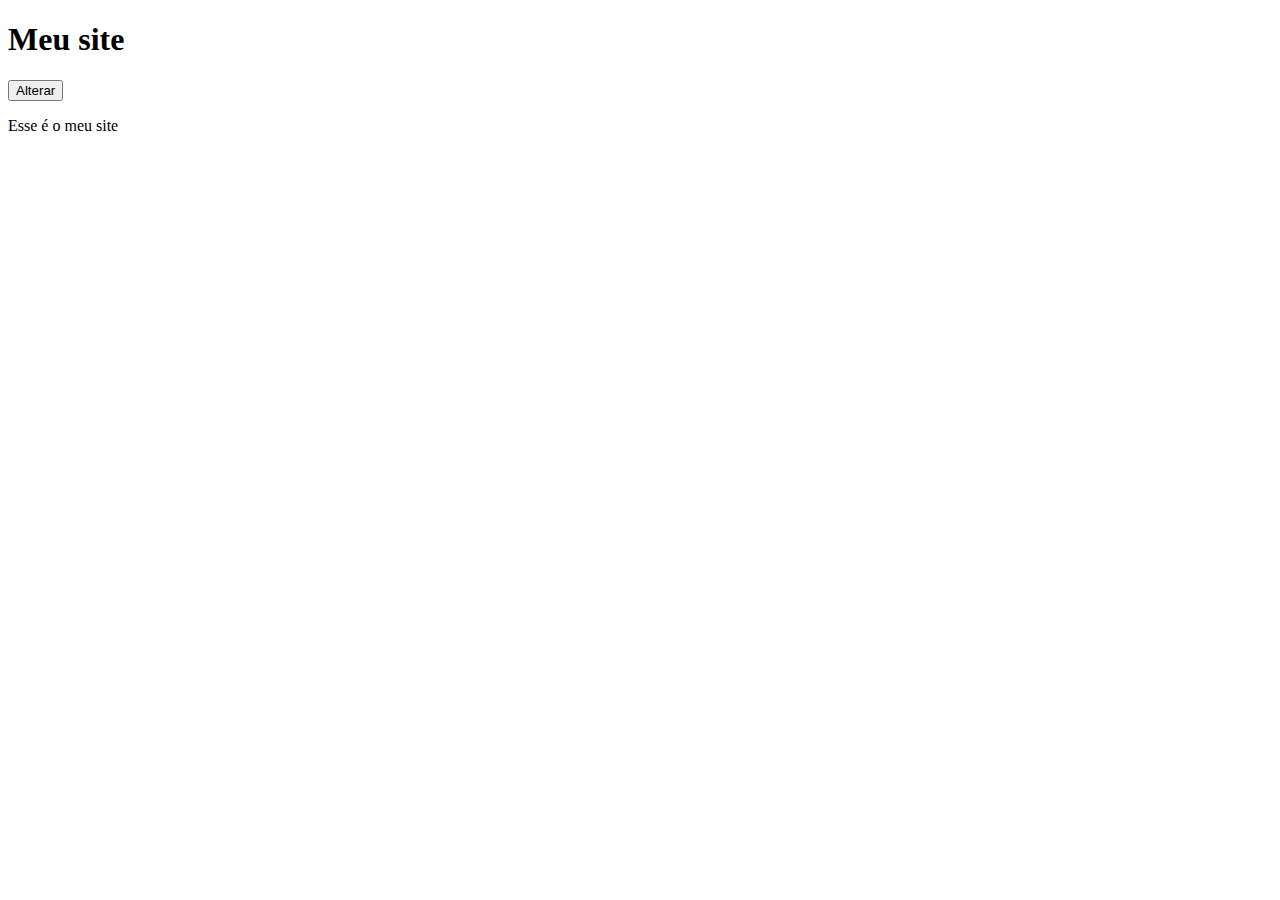
<file: 01/index.html>
<!DOCTYPE html>
<html lang="en">
<head>
    <meta charset="UTF-8">
    <meta name="viewport" content="width=device-width, initial-scale=1.0">
    <title>Temas</title>

    <style>
        body{
            background-color: white;
            color: black;
        }

        .tema-escuro{
            background-color: black;
            color: white;
        }
    </style>
</head>
<body>
    <header>
        <h1>
            Meu site
        </h1>
        <button id="trocar-tema">
            Alterar
        </button>
    </header>

    <main>
        <p>Esse é o meu site</p>
    </main>
    
    <script>
        // localiza o botão no HTML
        const trocarTema = document.getElementById('trocar-tema')
        // localiza o body no HTML
        const body = document.body;

        trocarTema.addEventListener('click', () => {
            body.classList.toggle('tema-escuro');
        })
    </script>
</body>
</html>
</file>
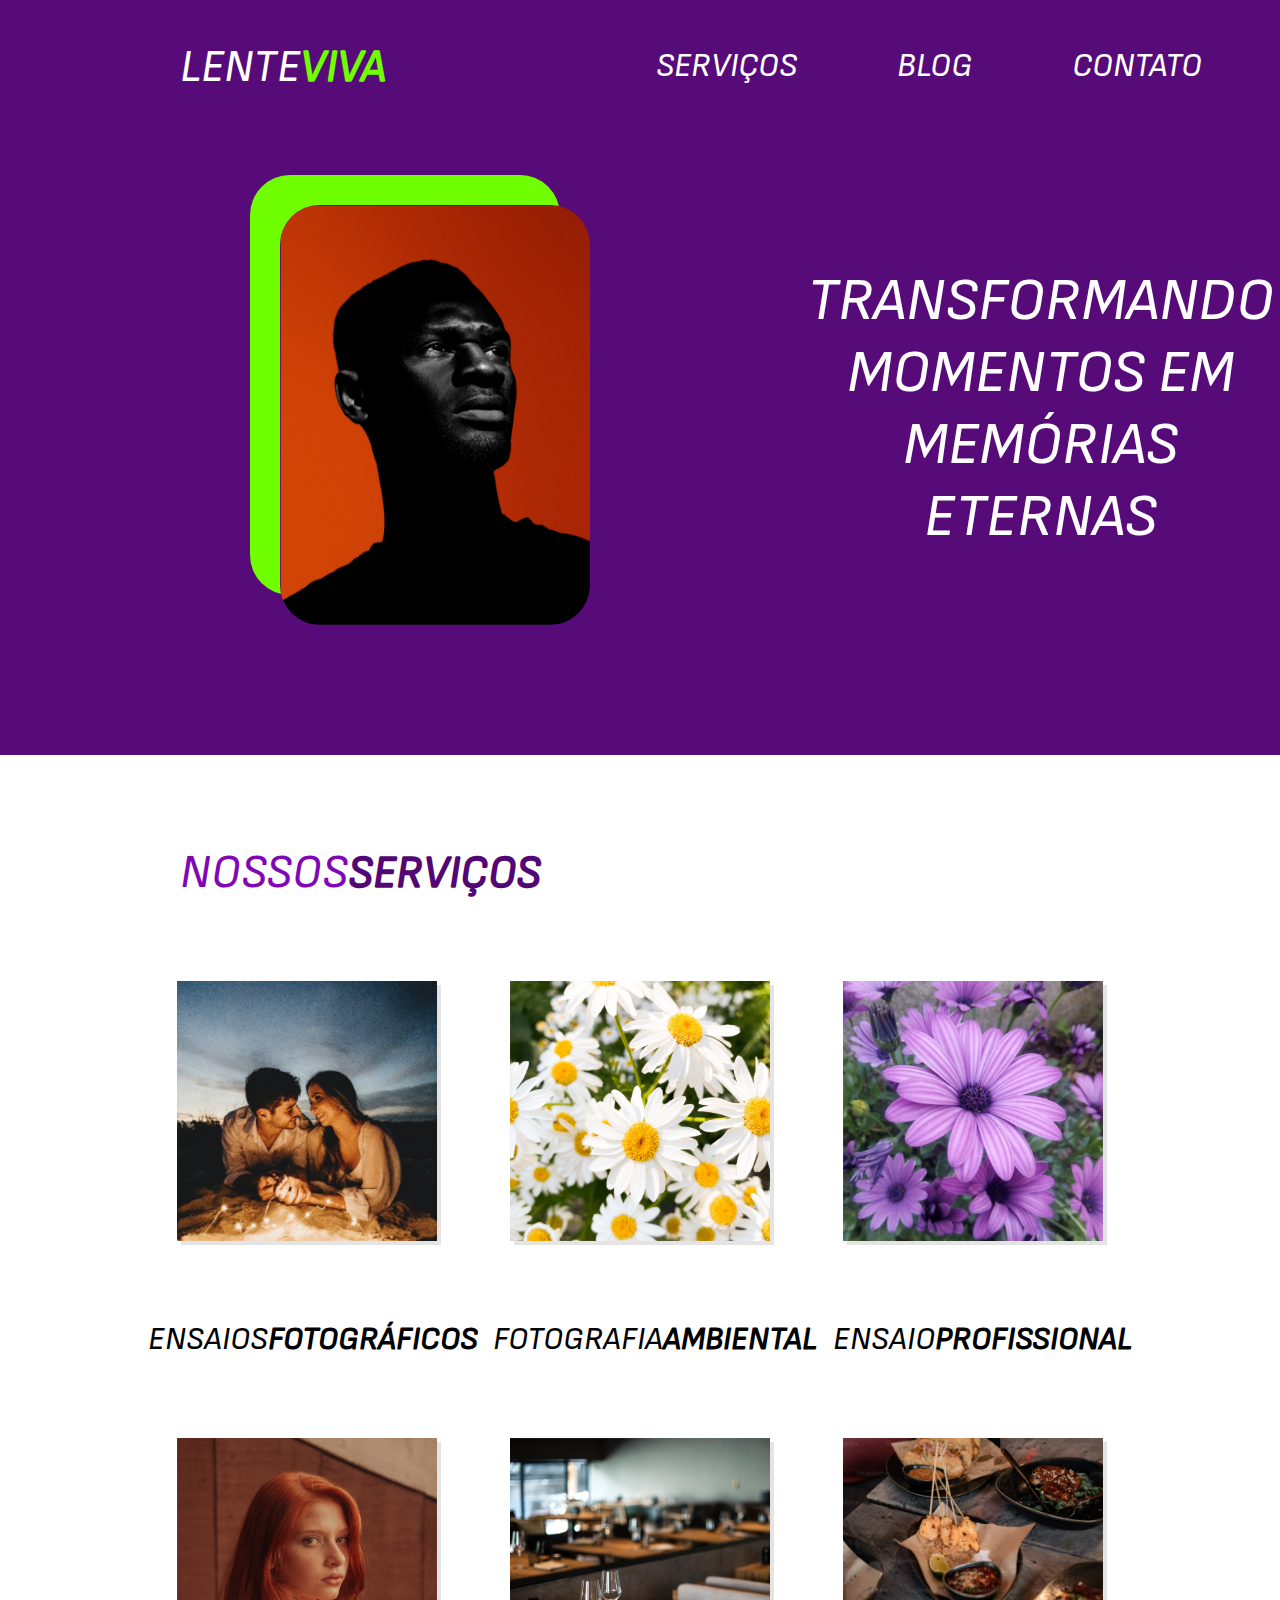
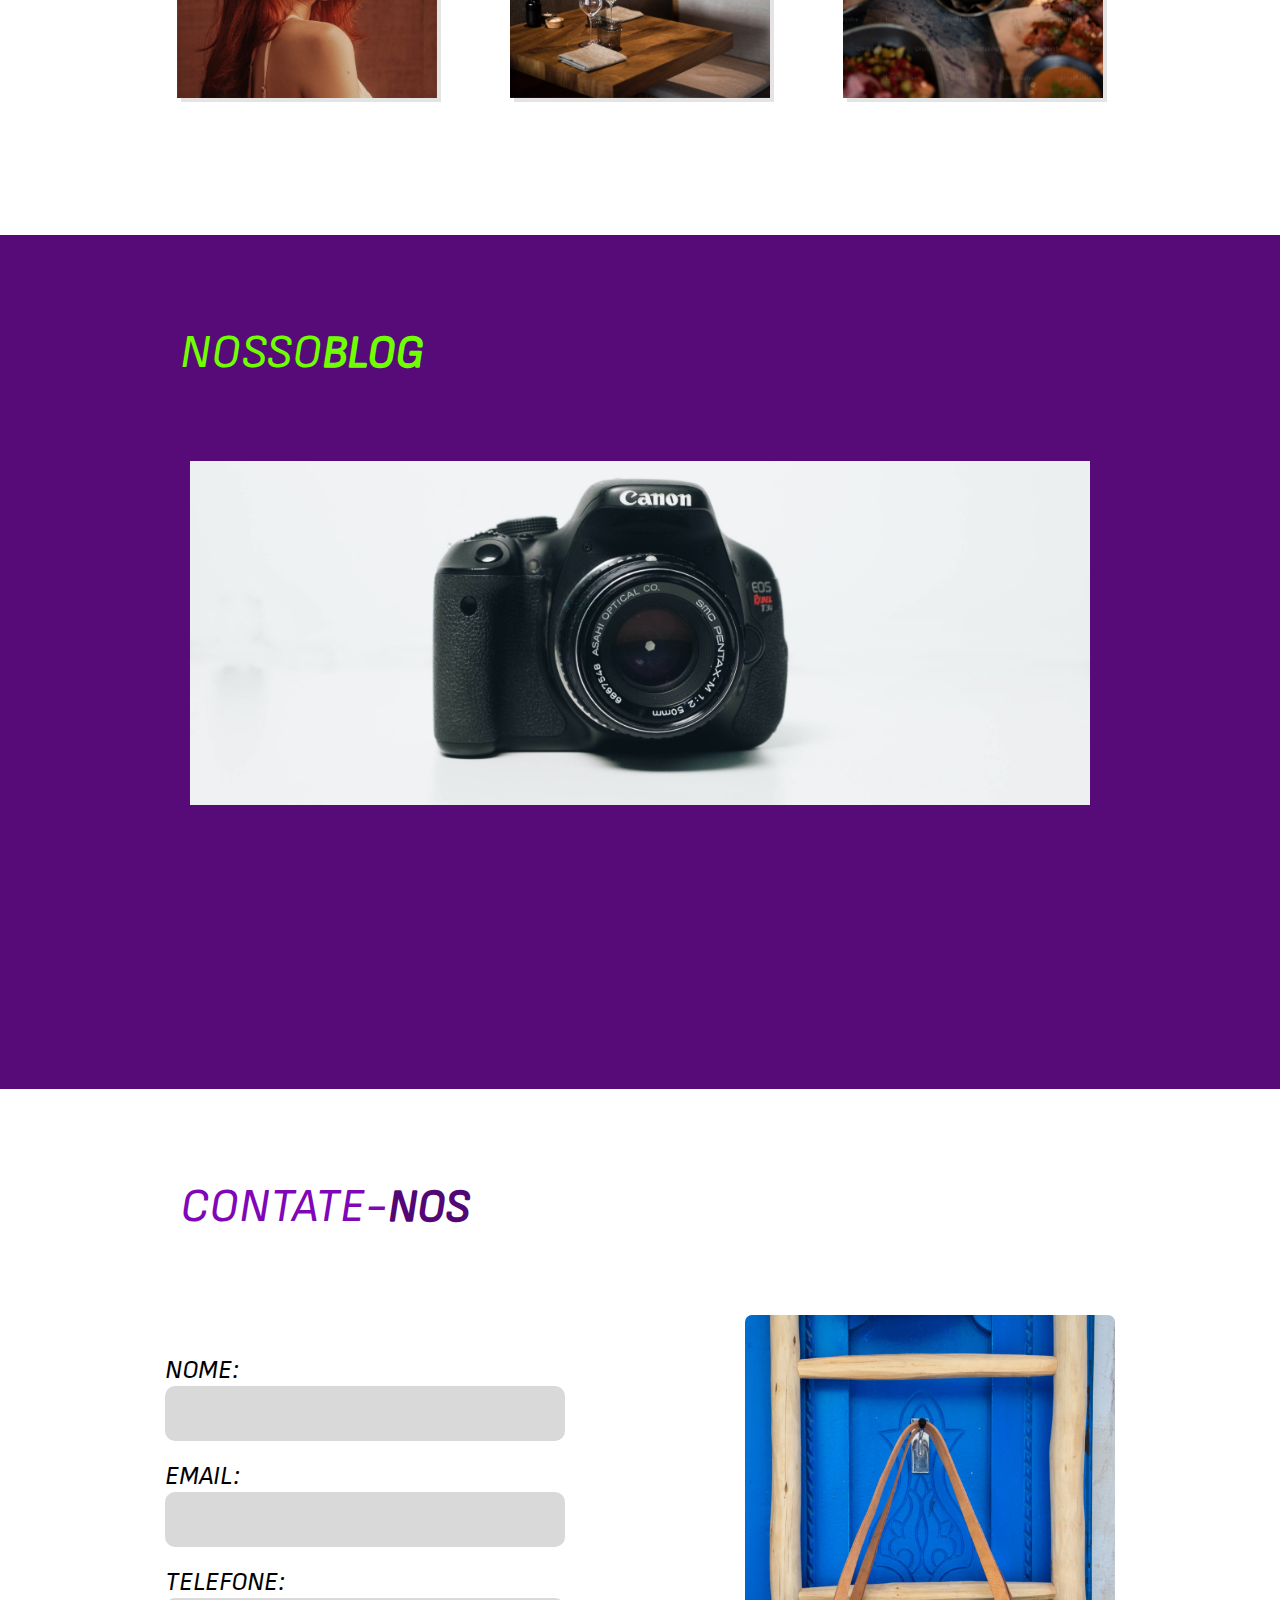
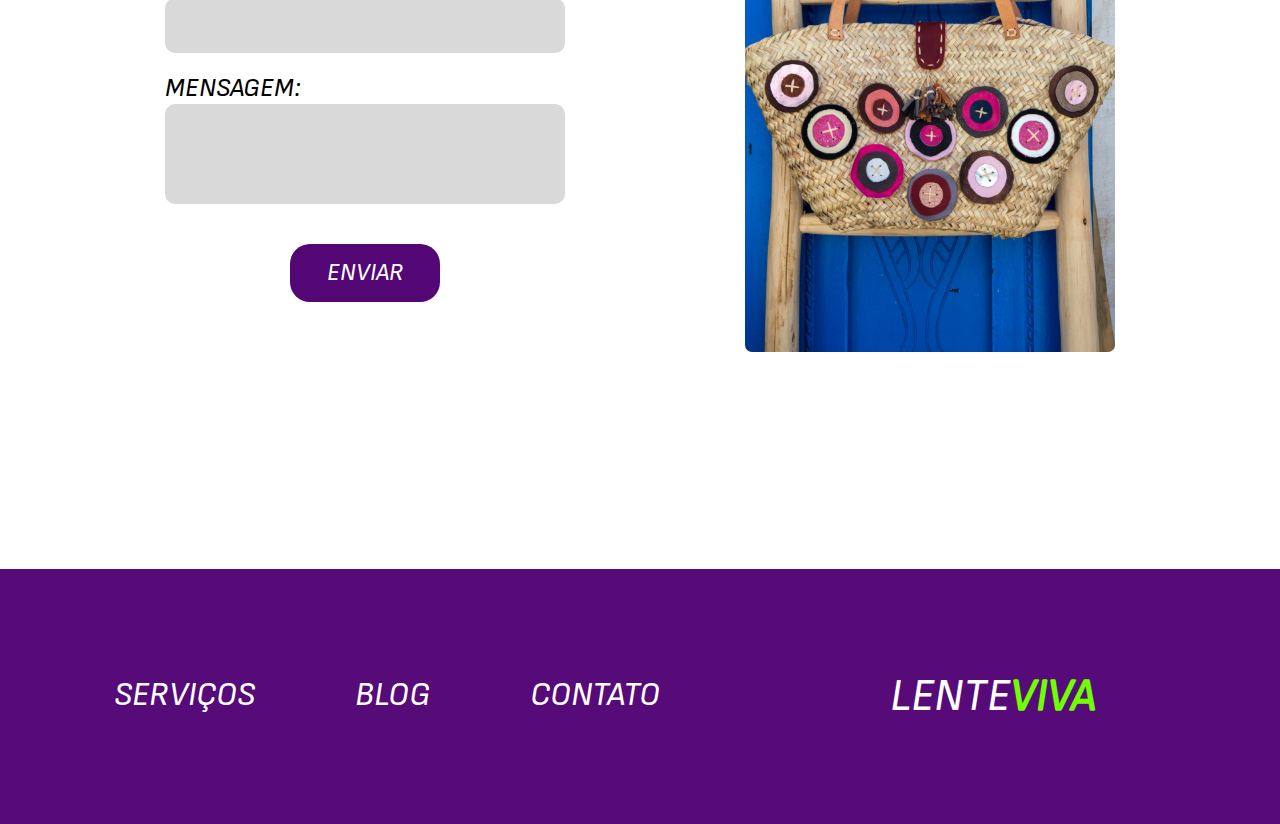
<file: 02/index.html>
<!DOCTYPE html>
<html lang="pt-br">

<head>
    <meta charset="UTF-8">
    <meta name="viewport" content="width=device-width, initial-scale=1.0">
    <title>Lente Viva</title>
    <link rel="stylesheet" href="style.css">
</head>

<body>
    <header>
        <nav>
            <h1 class="lenteviva">
                LENTE<span>VIVA</span>
            </h1>
            <a href="#">SERVIÇOS</a>
            <a href="#">BLOG</a>
            <a href="#">CONTATO</a>
            <button class="botaozin" id="trocar-tema">
                TEMA
            </button>
        </nav>
    </header>

    <main>
        <div class="parteUm">
            <img class="um" src="image/HOMEM.png" alt="">
            <h2>
                TRANSFORMANDO<br>
                MOMENTOS EM<br>
                MEMÓRIAS ETERNAS
            </h2>
        </div>

        <div class="parteDois">
            <h3>
                NOSSOS<span class="spanzin">SERVIÇOS</span>
            </h3>
            <div class="linhas">
                <img class="linha" src="image/01.png" alt="">
                <img class="linha" src="image/03.png" alt="">
                <img class="linha" src="image/05.png" alt="">
            </div>
            <div class="textinho">
                <p class="sub">ENSAIOS<span class="spanz">FOTOGRÁFICOS</span></p>
                <p class="sub">FOTOGRAFIA<span class="spanz">AMBIENTAL</span></p>
                <p class="sub">ENSAIO<span class="spanz">PROFISSIONAL</span></p>
            </div>
            <div class="linhas">
                <img class="linha" src="image/02.png" alt="">
                <img class="linha" src="image/04.png" alt="">
                <img class="linha" src="image/06.png" alt="">
            </div>
        </div>

        <div class="parteTres">
            <h1 class="nosso">
                NOSSO<span>BLOG</span>
            </h1>
            <div class="blog">
                <img src="image/camera.png" alt="" class="camera">
            </div>
        </div>

        <div class="parteDois">
            <h3>
                CONTATE-<span class="spanzin">NOS</span>
            </h3>

            <div class="tudin">
                <div class="formulario">
                    <label for="">NOME:</label>
                    <input type="text">
                    <label for="">EMAIL:</label>
                    <input type="text">
                    <label for="">TELEFONE:</label>
                    <input type="text">
                    <label for="">MENSAGEM:</label>
                    <textarea cols="20" rows="10"></textarea>
                    <div class="botao">
                        <button class="enviar">ENVIAR</button>
                    </div>

                </div>

                <div class="imagezinha">
                    <img src="image/BOLSA.png" alt="" class="bolsa">
                </div>
            </div>
        </div>
    </main>

    <footer>
        <nav class="footer">
            <a href="#">SERVIÇOS</a>
            <a href="#">BLOG</a>
            <a href="#">CONTATO</a>

            <h1 class="lenteviva" class="vivalente">
                LENTE<span>VIVA</span>
            </h1>
        </nav>
    </footer>

    <script>
        // localiza o botão no HTML
        const trocarTema = document.getElementById('trocar-tema')
        // localiza o body no HTML
        const body = document.body;

        trocarTema.addEventListener('click', () => {
            body.classList.toggle('tema-escuro');
        })
    </script>
</body>

</html>
</file>
<file: 02/style.css>
body {
    background-color: #560b79;
}

/* RESET CSS */
* {
    margin: 0;
    border: 0;
    padding: 0;
    box-sizing: border-box;
}

img {
    width: 100%;
    height: auto;
}

a {
    text-decoration: none;
}
/* FIM RESET CSS */

@font-face {
    font-family: 'sofiaItalic';
    src: url(font/SofiaSans-Italic.ttf);
}

.botaozin{
    cursor: pointer;
    margin-top: 6px;
    display: flex;
    padding: 0 50px;
    background-color: #2b1c3c00;
    font: 400 33px 'sofiaItalic';
    color: #fff;
}

.tema-escuro{
    background-color: #2b1c3c;
}

nav{
    margin-top: 40px;
    display: flex;
}

a{
    margin-top: 6px;
    display: flex;
    padding: 0 50px;
    font: 400 33px 'sofiaItalic';
    color: #fff;
}

h1{
    font: 400 45px 'sofiaItalic';
    margin-left: 180px;
    color: #fff;
    margin-right: 220px;
}

span{
    color: #70FF00;
    font: 600 45px 'sofiaItalic';
}

.parteUm{
    display: flex;
}

.um{
    width: 310px;
    box-shadow: -30px -30px 0 0 #70FF00;
    border-radius: 40px;
    margin-top: 110px;
    margin-left: 280px;
}

h2{
    text-align: center;
    margin-top: 170px;
    margin-left: 210px;
    font: 400 60px 'sofiaItalic';
    color: #fff;
}

.parteDois{
    margin-top: 130px;
    background-color: #fff;
    height: 1080px;
}

h3{
    padding-left: 180px;
    padding-top: 90px;
    font: 400 46.5px 'sofiaItalic';
    color: #8007b8;
}

.spanzin{
    color: #520775;
}

.linhas{
    display: flex;
    margin-top: 80px;
    margin-left: 140px;
    margin-right: 140px;
    justify-content: space-around;
}

.linha{
    box-shadow: 4px 4px #cacaca83;
    width: 260px;
    height: auto;
}

.textinho{
    display: flex;
    margin-top: 80px;
    margin-left: 140px;
    margin-right: 140px;
    justify-content: space-around;
}

.sub{
    font: 400 31.5px 'sofiaItalic';
    color: #000;
}

.spanz{
    font: 600 31.5px 'sofiaItalic';
    color: #000;
}

.nosso{
    font: 400 46.5px 'sofiaItalic';
    margin-left: 180px;
    margin-top: 90px;
    margin-bottom: 80px;
    color: #70FF00;
    margin-right: 220px;
}

.blog{
    text-align: center;
    justify-content: center;
}

.camera{
    width: 900px;
    margin-bottom: 150px;
}

.tudin{
    margin-top: 80px;
    justify-content: center;
    display: flex;
}

.formulario{
    margin-top: 20px;
    display: flex;
    flex-direction: column;
}

label{
    margin-top: 20px;
    font: 400 25.5px 'sofiaItalic';
}

input{
    width: 400px;
    background-color: #D9D9D9;
    border-radius: 10px;
    padding: 20px 5px;
}

textarea{
    resize: none;
    width: 400px;
    height: 100px;
    background-color: #D9D9D9;
    border-radius: 10px;
    padding: 10px 5px;
}

.bolsa{
    margin-left: 180px;
    border-radius: 7px;
    width: 370px;
    display: flex;
}

.botao{
    text-align: center;
    margin-top: 40px;
}

.enviar{
    background-color: #520775;
    color: #fff;
    width: 150px;
    border-radius: 20px;
    font: 400 23.5px 'sofiaItalic';

    padding: 15px 0;
}

footer{
    margin-top: 100px;
    margin-bottom: 100px;
}

.footer{
    margin-left: 100px;
    text-align: center;
    justify-content: center;
}
</file>
